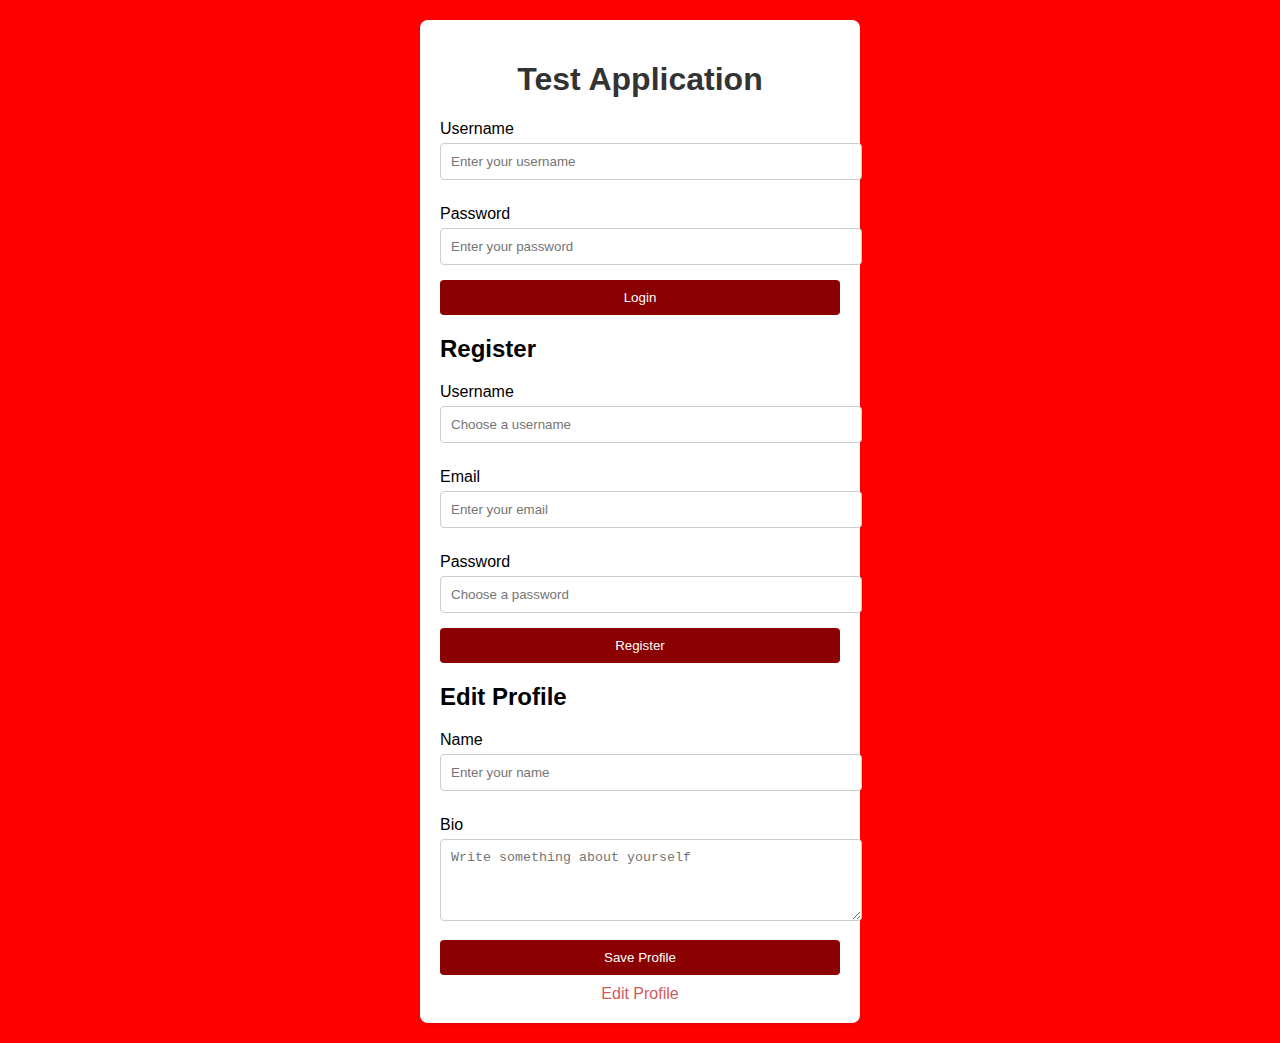
<file: Week_11_Paralel/index.html>
<!DOCTYPE html>
<html lang="en">
<head>
    <meta charset="UTF-8">
    <meta name="viewport" content="width=device-width, initial-scale=1.0">
    <title>Test Application</title>
    <style>
        body {
            font-family: Arial, sans-serif;
            margin: 0;
            padding: 20px;
            background-color: red;
        }
        .container {
            max-width: 400px;
            margin: auto;
            padding: 20px;
            background: white;
            box-shadow: 0 2px 4px rgba(0, 0, 0, 0.1);
            border-radius: 8px;
        }
        h1 {
            text-align: center;
            color: #333;
        }
        label {
            display: block;
            margin-top: 10px;
        }
        input, textarea {
            width: 100%;
            padding: 10px;
            margin-top: 5px;
            margin-bottom: 15px;
            border: 1px solid #ccc;
            border-radius: 4px;
        }
        button {
            width: 100%;
            padding: 10px;
            background-color: darkred;
            color: white;
            border: none;
            border-radius: 4px;
            cursor: pointer;
        }
        button:hover {
            background-color: orangered;
        }
        .link {
            text-align: center;
            margin-top: 10px;
        }
        .link a {
            color: indianred;
            text-decoration: none;
        }
        .link a:hover {
            text-decoration: underline;
        }
    </style>
</head>
<body>
    <div class="container">
        <h1>Test Application</h1>
        <form id="login-form">
            <label for="username">Username</label>
            <input type="text" id="username" name="username" placeholder="Enter your username" required>

            <label for="password">Password</label>
            <input type="password" id="password" name="password" placeholder="Enter your password" required>

            <button type="submit">Login</button>
        </form>

        <form id="registration-form" style="margin-top: 20px;">
            <h2>Register</h2>
            <label for="reg-username">Username</label>
            <input type="text" id="reg-username" name="username" placeholder="Choose a username" required>

            <label for="reg-email">Email</label>
            <input type="email" id="reg-email" name="email" placeholder="Enter your email" required>

            <label for="reg-password">Password</label>
            <input type="password" id="reg-password" name="password" placeholder="Choose a password" required>

            <button type="submit">Register</button>
        </form>

        <form id="profile-form" style="margin-top: 20px;">
            <h2>Edit Profile</h2>
            <label for="profile-name">Name</label>
            <input type="text" id="profile-name" name="name" placeholder="Enter your name" required>

            <label for="profile-bio">Bio</label>
            <textarea id="profile-bio" name="bio" placeholder="Write something about yourself" rows="4" required></textarea>

            <button type="submit" id="save-profile">Save Profile</button>
        </form>

        <div class="link">
            <a href="#" id="profile-button">Edit Profile</a>
        </div>
    </div>
</body>
</html>
</file>
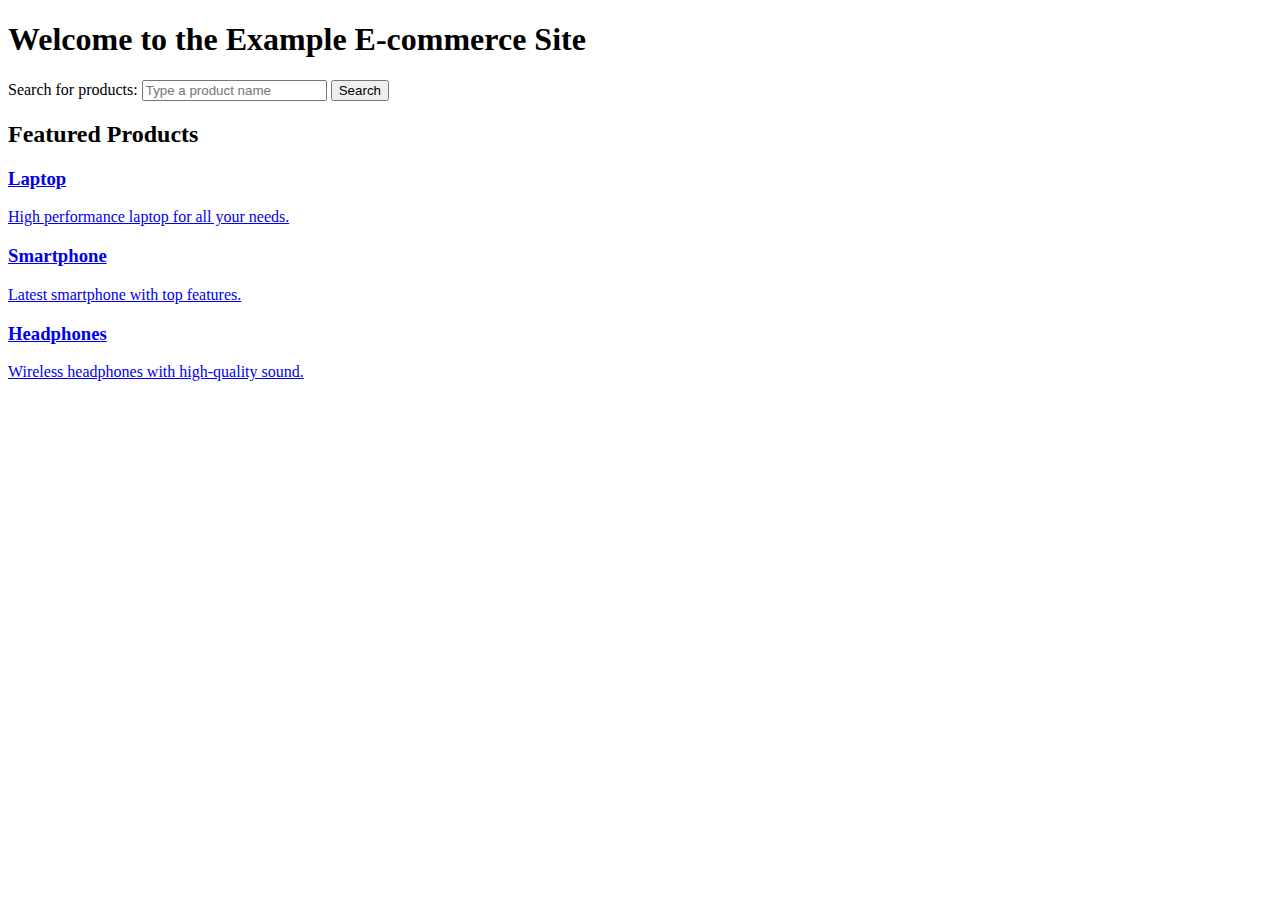
<file: Week_4/web/index.html>
<!DOCTYPE html>
<html lang="en">
<head>
    <meta charset="UTF-8">
    <meta name="viewport" content="width=device-width, initial-scale=1.0">
    <title>Example E-commerce Site</title>
</head>
<body>
    <h1>Welcome to the Example E-commerce Site</h1>
    <form action="search_results.html" method="get">
        <label for="search">Search for products:</label>
        <input type="text" id="search" name="q" placeholder="Type a product name">
        <button type="submit">Search</button>
    </form>

    <h2>Featured Products</h2>
    <div id="products">
        <div class="product">
            <a href="product_laptop.html">
                <h3>Laptop</h3>
                <p>High performance laptop for all your needs.</p>
            </a>
        </div>
        <div class="product">
            <a href="product_smartphone.html">
                <h3>Smartphone</h3>
                <p>Latest smartphone with top features.</p>
            </a>
        </div>
        <div class="product">
            <a href="product_headphones.html">
                <h3>Headphones</h3>
                <p>Wireless headphones with high-quality sound.</p>
            </a>
        </div>
    </div>
</body>
</html>
</file>
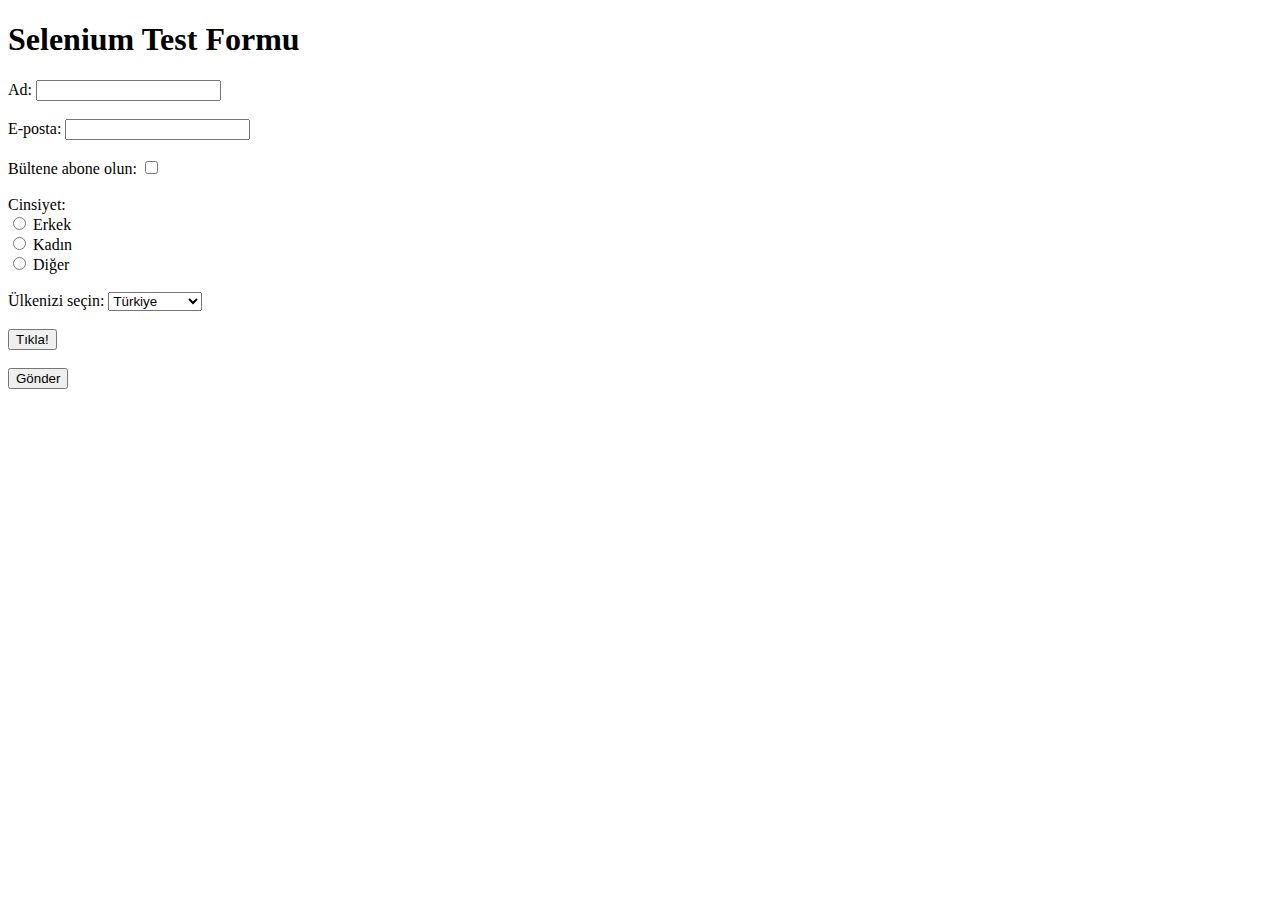
<file: Ders_Dokumanlar/besinci-hafta (1).html>
<!DOCTYPE html>
<html lang="tr">
<head>
    <meta charset="UTF-8">
    <meta name="viewport" content="width=device-width, initial-scale=1.0">
    <title>Selenium Test Formu</title>
</head>
<body>
    <h1>Selenium Test Formu</h1>
    
    <form id="testForm" action="#" method="POST">
        <!-- Input alanları -->
        <label for="ad">Ad:</label>
        <input type="text" id="ad" name="ad"><br><br>
        
        <label for="email">E-posta:</label>
        <input type="email" id="email" name="email"><br><br>

        <!-- Checkbox -->
        <label for="abone">Bültene abone olun:</label>
        <input type="checkbox" id="abone" name="abone"><br><br>

        <!-- Radio buttons -->
        <label for="cinsiyet">Cinsiyet:</label><br>
        <input type="radio" id="erkek" name="cinsiyet" value="erkek"> Erkek<br>
        <input type="radio" id="kadin" name="cinsiyet" value="kadin"> Kadın<br>
        <input type="radio" id="diger" name="cinsiyet" value="diger"> Diğer<br><br>

        <!-- Dropdown -->
        <label for="ulke">Ülkenizi seçin:</label>
        <select id="ulke" name="ulke">
            <option value="turkiye">Türkiye</option>
            <option value="abd">ABD</option>
            <option value="almanya">Almanya</option>
            <option value="fransa">Fransa</option>
            <option value="kanada">Kanada</option>
            <option value="avustralya">Avustralya</option>
            <option value="brazil">Brezilya</option>
            <option value="cin">Çin</option>
            <option value="hindistan">Hindistan</option>
            <option value="rusya">Rusya</option>
            <option value="ingiltere">İngiltere</option>
            <option value="italya">İtalya</option>
            <option value="ispanya">İspanya</option>
            <option value="japonya">Japonya</option>
            <option value="guney_kore">Güney Kore</option>
            <option value="mekhika">Meksika</option>
            <option value="misir">Mısır</option>
            <!-- Daha fazla ülke ekleyebilirsiniz -->
        </select><br><br>

        <!-- Butonlar -->
        <button type="button" id="clickButton">Tıkla!</button><br><br>
        <input type="submit" value="Gönder">
    </form>
    
    <script>
        document.getElementById('clickButton').addEventListener('click', function() {
            alert('Butona tıkladınız!');
        });
    </script>
</body>
</html>
</file>
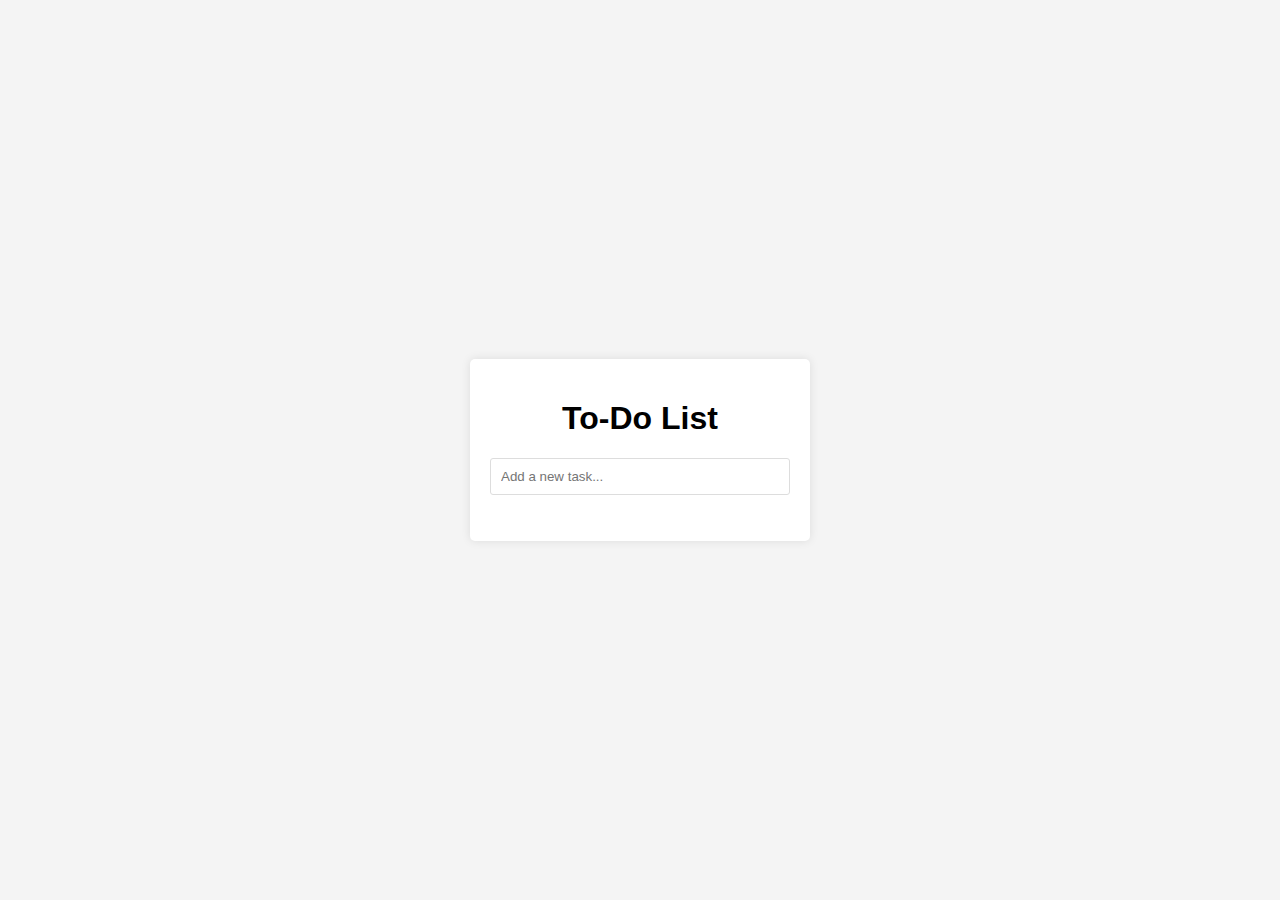
<file: Proje_1/Proje_1_Copilit.html>
<!DOCTYPE html>
<html lang="en">
<head>
    <meta charset="UTF-8">
    <meta name="viewport" content="width=device-width, initial-scale=1.0">
    <title>To-Do List</title>
    <style>
        body {
            font-family: Arial, sans-serif;
            background-color: #f4f4f4;
            margin: 0;
            padding: 0;
            display: flex;
            justify-content: center;
            align-items: center;
            height: 100vh;
        }
        .container {
            background: #fff;
            padding: 20px;
            border-radius: 5px;
            box-shadow: 0 0 10px rgba(0, 0, 0, 0.1);
            width: 300px;
        }
        h1 {
            text-align: center;
        }
        ul {
            list-style: none;
            padding: 0;
        }
        li {
            background: #f9f9f9;
            margin: 5px 0;
            padding: 10px;
            border-radius: 3px;
            display: flex;
            justify-content: space-between;
            align-items: center;
        }
        li.completed {
            text-decoration: line-through;
            color: #888;
        }
        button {
            background: #ff6347;
            border: none;
            color: white;
            padding: 5px 10px;
            cursor: pointer;
            border-radius: 3px;
        }
        input[type="text"] {
            width: calc(100% - 22px);
            padding: 10px;
            margin-bottom: 10px;
            border: 1px solid #ddd;
            border-radius: 3px;
        }
    </style>
</head>
<body>
    <div class="container">
        <h1>To-Do List</h1>
        <input type="text" id="taskInput" placeholder="Add a new task...">
        <ul id="taskList"></ul>
    </div>

    <script>
        document.getElementById('taskInput').addEventListener('keypress', function(e) {
            if (e.key === 'Enter') {
                addTask();
            }
        });

        function addTask() {
            const taskInput = document.getElementById('taskInput');
            const taskText = taskInput.value.trim();
            if (taskText === '') return;

            const li = document.createElement('li');
            li.textContent = taskText;

            const deleteButton = document.createElement('button');
            deleteButton.textContent = 'Delete';
            deleteButton.onclick = function() {
                li.remove();
            };

            li.appendChild(deleteButton);
            li.onclick = function() {
                li.classList.toggle('completed');
            };

            document.getElementById('taskList').appendChild(li);
            taskInput.value = '';
        }
    </script>
</body>
</html>
</file>
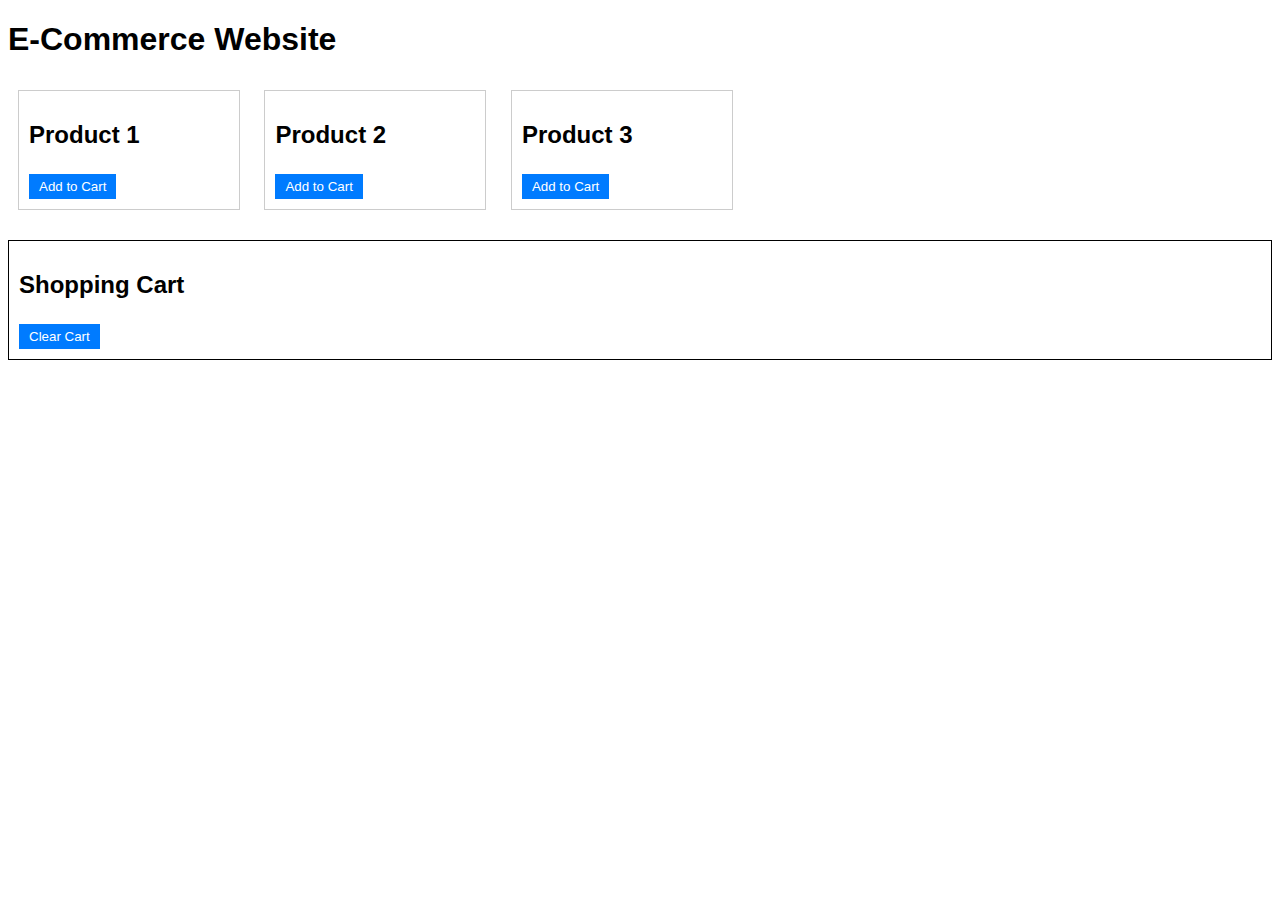
<file: pythonProject_Cucumber_Behave/E_ticart_Ceyda.html>
<!DOCTYPE html>
<html lang="en">
<head>
    <meta charset="UTF-8">
    <meta name="viewport" content="width=device-width, initial-scale=1.0">
    <title>E-Commerce Website</title>
    <style>
        body {
            font-family: Arial, sans-serif;
        }
        .product {
            margin: 10px;
            padding: 10px;
            border: 1px solid #ccc;
            display: inline-block;
            width: 200px;
        }
        .cart {
            margin-top: 20px;
            padding: 10px;
            border: 1px solid #000;
        }
        .button {
            margin-top: 5px;
            padding: 5px 10px;
            background-color: #007bff;
            color: white;
            border: none;
            cursor: pointer;
        }
        .button:hover {
            background-color: #0056b3;
        }
    </style>
</head>
<body>
    <h1>E-Commerce Website</h1>
    <div class="product" id="product1">
        <h2>Product 1</h2>
        <button class="button" onclick="addToCart('Product 1')">Add to Cart</button>
    </div>
    <div class="product" id="product2">
        <h2>Product 2</h2>
        <button class="button" onclick="addToCart('Product 2')">Add to Cart</button>
    </div>
    <div class="product" id="product3">
        <h2>Product 3</h2>
        <button class="button" onclick="addToCart('Product 3')">Add to Cart</button>
    </div>
    <div class="cart" id="cart">
        <h2>Shopping Cart</h2>
        <ul id="cartItems"></ul>
        <button class="button" onclick="clearCart()">Clear Cart</button>
    </div>
    <script>
        function addToCart(product) {
            const cartItems = document.getElementById('cartItems');
            const item = document.createElement('li');
            item.textContent = product;
            cartItems.appendChild(item);
        }

        function clearCart() {
            const cartItems = document.getElementById('cartItems');
            cartItems.innerHTML = '';
        }
    </script>
</body>
</html>
</file>
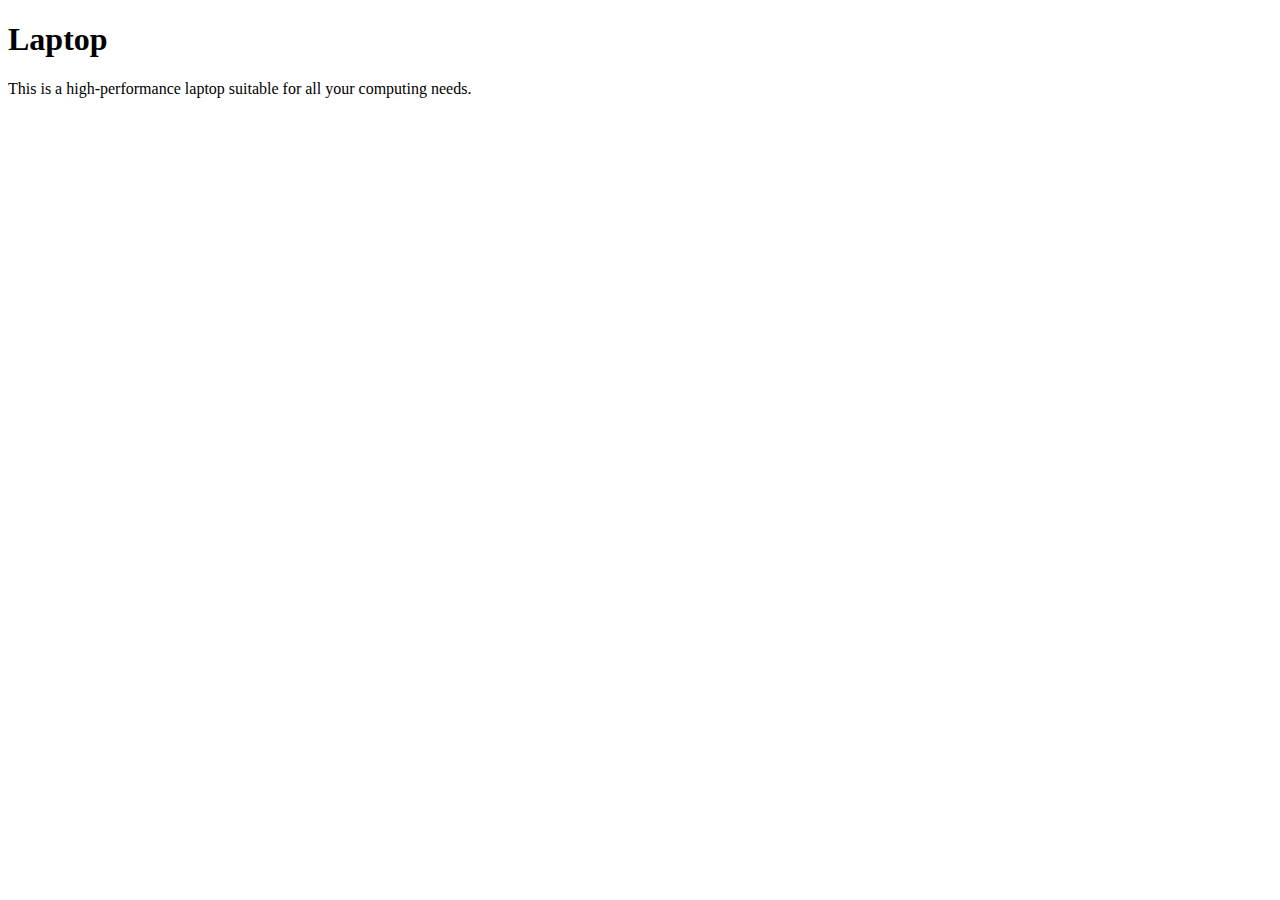
<file: Week_4/web/product_laptop.html>
<!DOCTYPE html>
<html lang="en">
<head>
    <meta charset="UTF-8">
    <meta name="viewport" content="width=device-width, initial-scale=1.0">
    <title>Laptop - Product Page</title>
</head>
<body>
    <h1>Laptop</h1>
    <p>This is a high-performance laptop suitable for all your computing needs.</p>
</body>
</html>
</file>
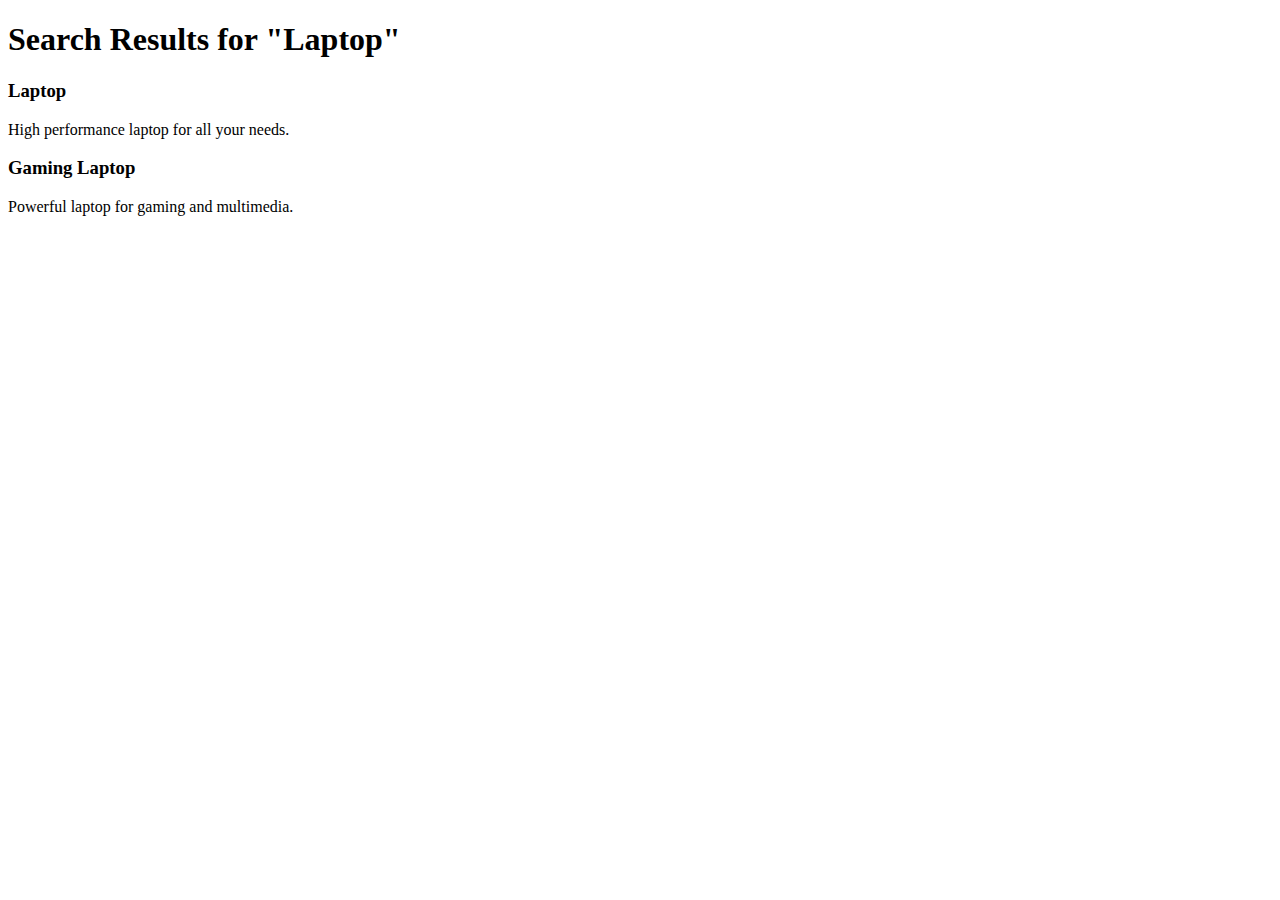
<file: Week_4/web/search_results.html>
<!DOCTYPE html>
<html lang="en">
<head>
    <meta charset="UTF-8">
    <meta name="viewport" content="width=device-width, initial-scale=1.0">
    <title>Search Results</title>
</head>
<body>
    <h1>Search Results for "Laptop"</h1>
    <div id="search-results">
        <div class="product">
            <h3>Laptop</h3>
            <p>High performance laptop for all your needs.</p>
        </div>
        <div class="product">
            <h3>Gaming Laptop</h3>
            <p>Powerful laptop for gaming and multimedia.</p>
        </div>
    </div>
</body>
</html>
</file>
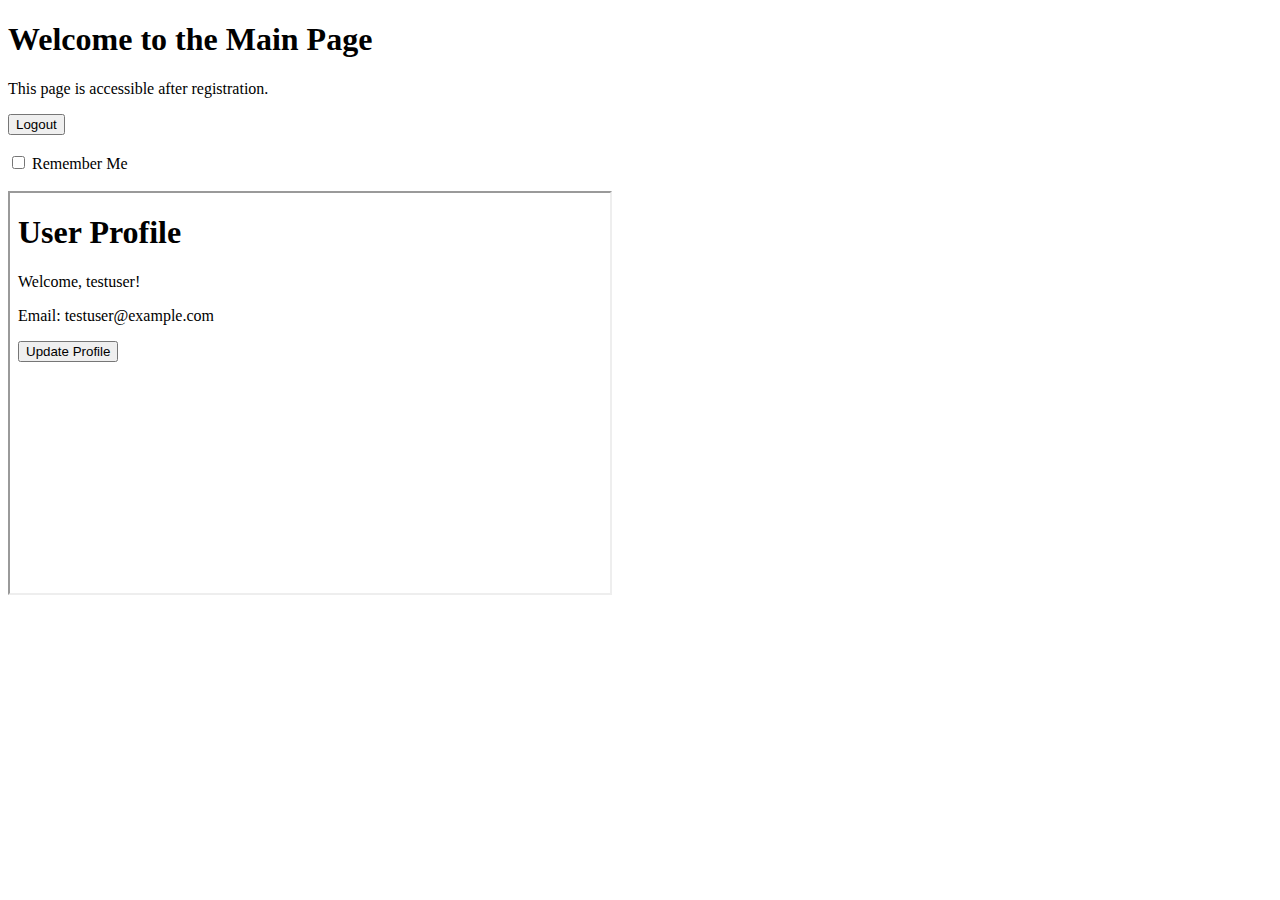
<file: Week_6/Odev_6/main_page.html>
<!DOCTYPE html>
<html lang="en">
<head>
    <meta charset="UTF-8">
    <meta name="viewport" content="width=device-width, initial-scale=1.0">
    <title>Main Page</title>
</head>
<body>

<h1>Welcome to the Main Page</h1>
<p>This page is accessible after registration.</p>

<button id="logoutButton" onclick="logout()">Logout</button>
<br><br>
<input type="checkbox" id="rememberMe"> Remember Me
<br><br>

<!-- iFrame loading the profile page -->
<iframe id="profileIframe" src="profile.html" width="600" height="400" title="Profile Page"></iframe>

<script>
    function logout() {
        alert('You have logged out.');
        window.location.href = "register.html";  // Redirect back to registration page
    }
</script>

</body>
</html>
</file>
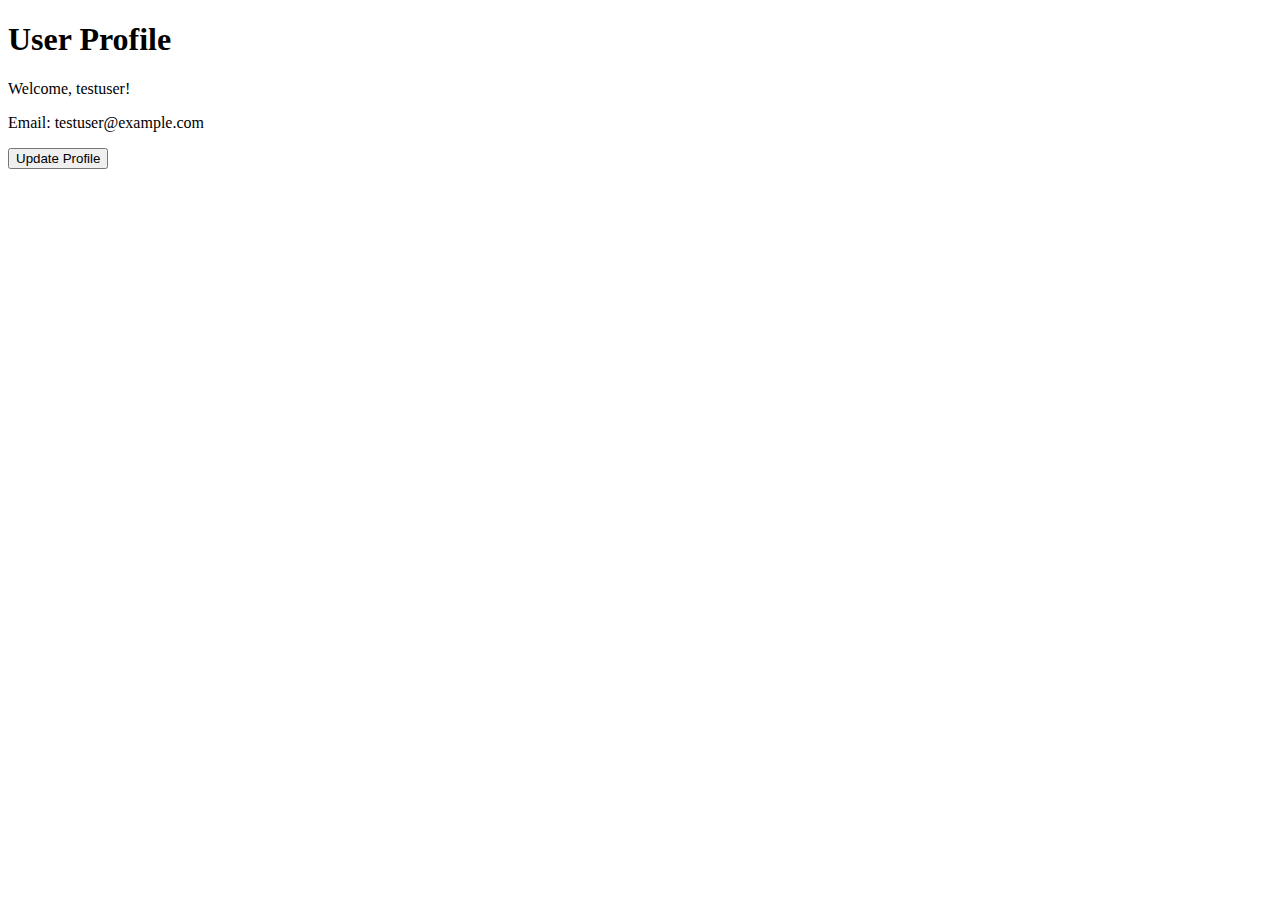
<file: Week_6/Odev_6/profile.html>
<!DOCTYPE html>
<html lang="en">
<head>
    <meta charset="UTF-8">
    <meta name="viewport" content="width=device-width, initial-scale=1.0">
    <title>Profile Page</title>
</head>
<body>

<h1>User Profile</h1>
<p>Welcome, <span id="usernameDisplay">testuser</span>!</p>
<p>Email: <span id="emailDisplay">testuser@example.com</span></p>

<button id="updateProfileButton" onclick="updateProfile()">Update Profile</button>

<script>
    function updateProfile() {
        alert('Profile updated successfully!');
    }
</script>

</body>
</html>
</file>
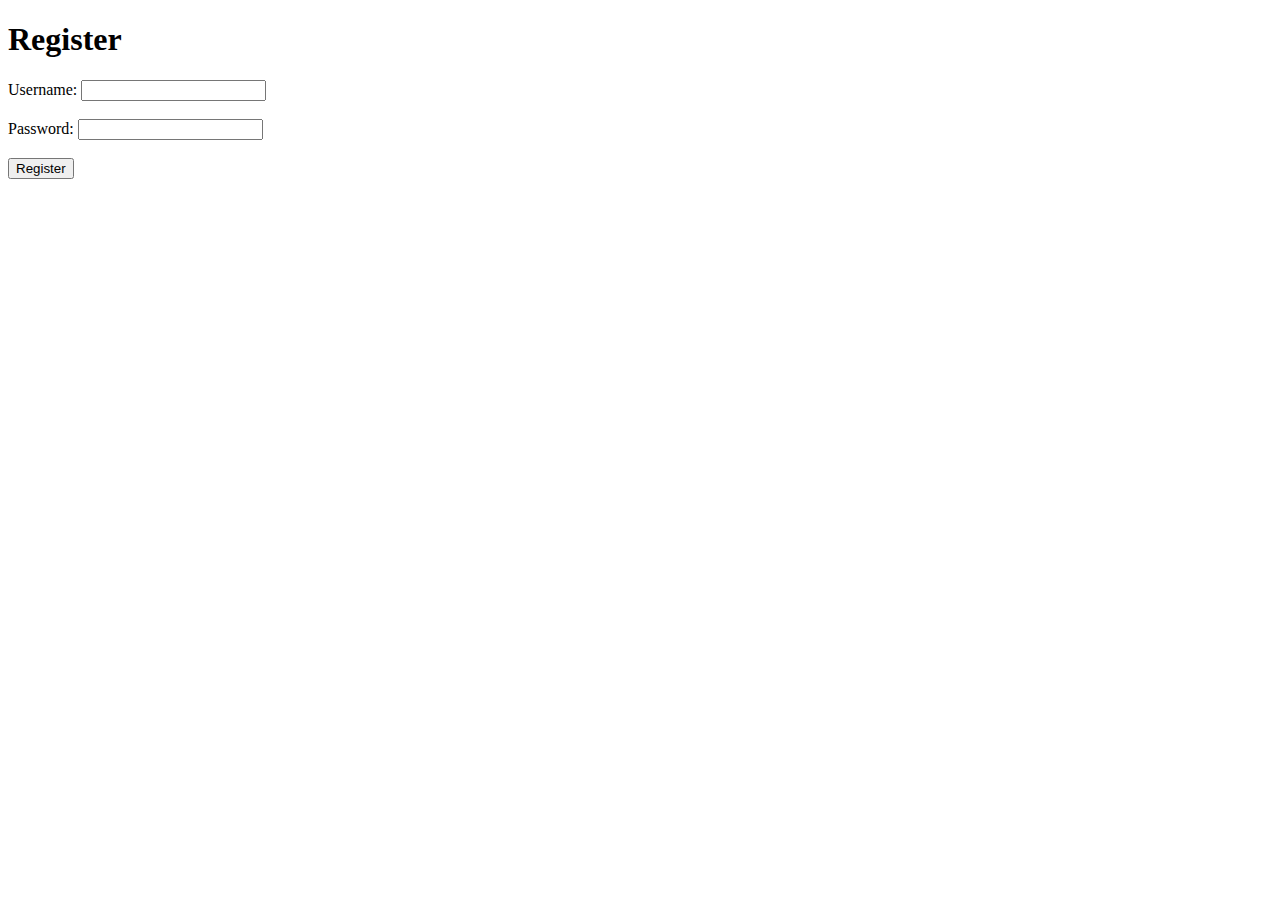
<file: Week_6/Odev_6/register.html>
<!DOCTYPE html>
<html lang="en">
<head>
    <meta charset="UTF-8">
    <meta name="viewport" content="width=device-width, initial-scale=1.0">
    <title>Registration Page</title>
</head>
<body>

<h1>Register</h1>
<form id="registrationForm">
    <label for="username">Username:</label>
    <input type="text" id="username" name="username" required>
    <br><br>

    <label for="password">Password:</label>
    <input type="password" id="password" name="password" required>
    <br><br>

    <button type="button" id="registerButton" onclick="registerUser()">Register</button>
</form>

<script>
    function registerUser() {
        alert('Registration successful!');
        window.location.href = "main_page.html";  // Redirect to main page after "registration"
    }
</script>

</body>
</html>
</file>
